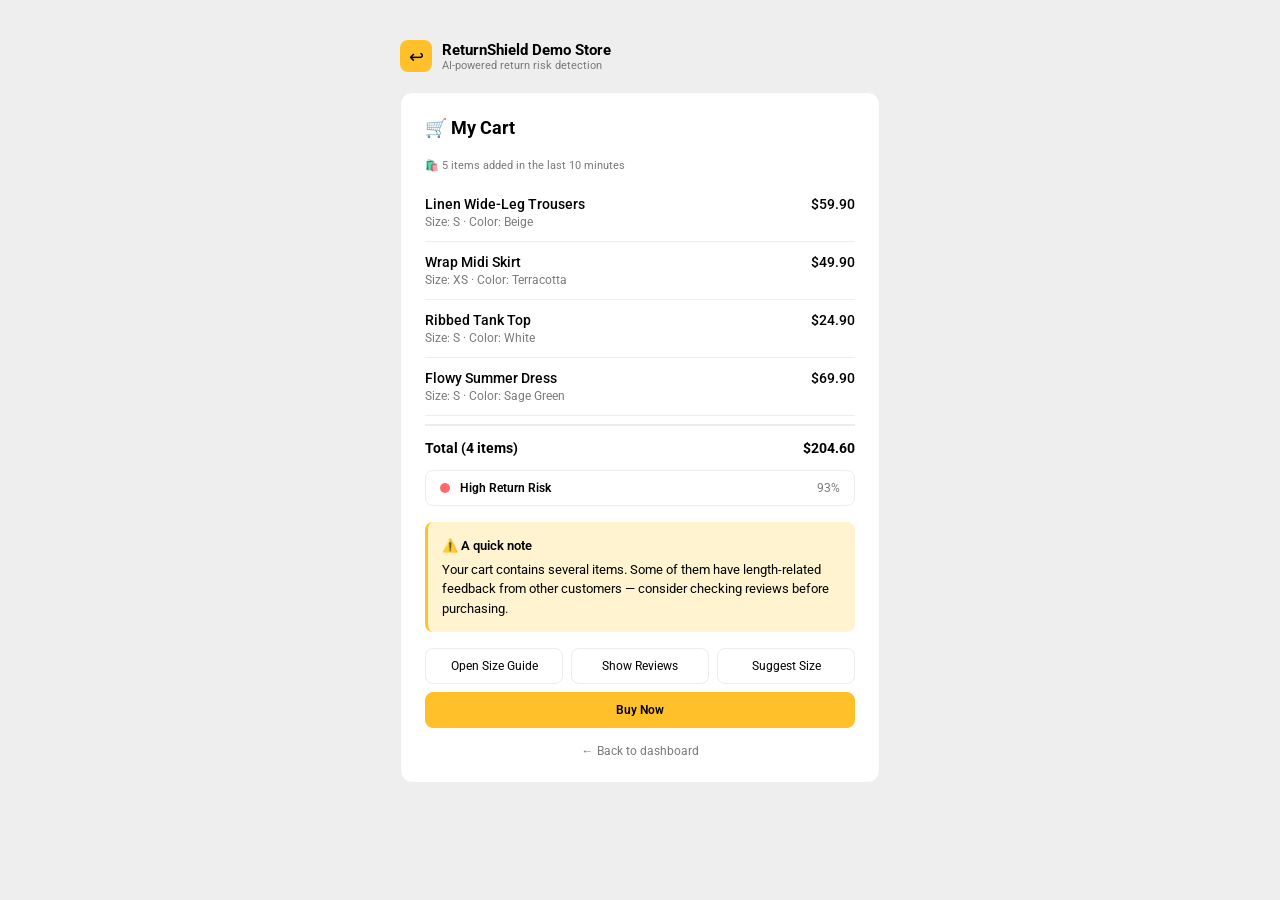
<file: cart.html>
<!DOCTYPE html>
<html lang="en">
<head>
  <meta charset="UTF-8">
  <meta name="viewport" content="width=device-width, initial-scale=1.0">
  <title>My Cart — ReturnShield Demo</title>
  <link rel="stylesheet" href="css/theme.css">
  <style>
    @import url('https://fonts.googleapis.com/css2?family=Roboto:wght@400;500;700&display=swap');
    * { box-sizing: border-box; margin: 0; padding: 0; }
    body { font-family: var(--font, 'Roboto', sans-serif); background: var(--bg-page); padding: 40px 16px; min-height: 100vh; }
    .store-header { max-width: 480px; margin: 0 auto 20px; display: flex; align-items: center; gap: 10px; }
    .store-logo { width: 32px; height: 32px; background: var(--primary); border-radius: 8px; display: flex; align-items: center; justify-content: center; font-size: 18px; }
    .store-name { font-size: 15px; font-weight: 700; color: var(--text); }
    .store-sub { font-size: 11px; color: var(--text-muted); }
    .cart-container { max-width: 480px; margin: 0 auto; background: var(--bg-card); border-radius: 12px; border: 1px solid var(--border); padding: 24px; }
    .cart-title { font-size: 18px; font-weight: 700; margin-bottom: 16px; }
    .cart-item { display: flex; justify-content: space-between; align-items: flex-start; padding: 12px 0; border-bottom: 1px solid var(--border); }
    .cart-item:last-of-type { border-bottom: none; }
    .cart-item-info { display: flex; flex-direction: column; gap: 3px; }
    .cart-item-name { font-size: 14px; font-weight: 500; color: var(--text); }
    .cart-item-meta { font-size: 12px; color: var(--text-muted); }
    .cart-item-price { font-size: 14px; font-weight: 500; color: var(--text); }
    .cart-total { display: flex; justify-content: space-between; padding: 14px 0 0; font-size: 14px; font-weight: 700; border-top: 2px solid var(--border); margin-top: 8px; }
    .cart-warning { margin-top: 16px; padding: 14px; background: var(--primary-light); border-left: 3px solid var(--primary); border-radius: 8px; font-size: 13px; display: none; line-height: 1.5; }
    .cart-warning.show { display: block; }
    .cart-warning-title { font-weight: 600; margin-bottom: 4px; font-size: 13px; }
    #review-summary-box { background: var(--accent-light); border-left-color: var(--accent); margin-top: 10px; }
    #alt-size-box { background: var(--success-light); border-left-color: var(--success); margin-top: 10px; }
    .risk-indicator { display: none; margin-top: 14px; padding: 10px 14px; border-radius: 8px; border: 1px solid var(--border); font-size: 12px; align-items: center; gap: 10px; }
    .risk-indicator.show { display: flex; }
    .risk-dot { width: 10px; height: 10px; border-radius: 50%; flex-shrink: 0; }
    .risk-dot.high { background: var(--danger); }
    .risk-dot.medium { background: var(--primary); }
    .risk-dot.low { background: var(--success); }
    .risk-label { font-weight: 600; }
    .risk-score-num { color: var(--text-muted); margin-left: auto; }
    .cart-actions { margin-top: 16px; display: flex; gap: 8px; flex-wrap: wrap; }
    .cart-btn { flex: 1; min-width: 120px; padding: 10px; border-radius: 8px; border: 1px solid var(--border); background: var(--bg-card); font-size: 12px; cursor: pointer; font-family: var(--font, 'Roboto', sans-serif); transition: background 0.15s; color: var(--text); }
    .cart-btn:hover { background: var(--bg-page); }
    .cart-btn.primary { background: var(--primary); border-color: var(--primary); font-weight: 600; color: #000; }
    .back-link { display: block; text-align: center; margin-top: 16px; font-size: 12px; color: var(--text-muted); text-decoration: none; }
    .back-link:hover { color: var(--text); }
    .impulse-badge { display: inline-flex; align-items: center; gap: 4px; font-size: 11px; color: var(--text-muted); margin-bottom: 12px; }
  </style>
</head>
<body>
  <div class="store-header">
    <div class="store-logo">↩</div>
    <div>
      <div class="store-name">ReturnShield Demo Store</div>
      <div class="store-sub">AI-powered return risk detection</div>
    </div>
  </div>

  <div class="cart-container">
    <div class="cart-title">🛒 My Cart</div>
    <div class="impulse-badge">🛍️ 5 items added in the last 10 minutes</div>

    <div class="cart-item">
      <div class="cart-item-info">
        <div class="cart-item-name">Linen Wide-Leg Trousers</div>
        <div class="cart-item-meta">Size: S · Color: Beige</div>
      </div>
      <div class="cart-item-price">$59.90</div>
    </div>
    <div class="cart-item">
      <div class="cart-item-info">
        <div class="cart-item-name">Wrap Midi Skirt</div>
        <div class="cart-item-meta">Size: XS · Color: Terracotta</div>
      </div>
      <div class="cart-item-price">$49.90</div>
    </div>
    <div class="cart-item">
      <div class="cart-item-info">
        <div class="cart-item-name">Ribbed Tank Top</div>
        <div class="cart-item-meta">Size: S · Color: White</div>
      </div>
      <div class="cart-item-price">$24.90</div>
    </div>
    <div class="cart-item">
      <div class="cart-item-info">
        <div class="cart-item-name">Flowy Summer Dress</div>
        <div class="cart-item-meta">Size: S · Color: Sage Green</div>
      </div>
      <div class="cart-item-price">$69.90</div>
    </div>

    <div class="cart-total">
      <span>Total (4 items)</span>
      <span>$204.60</span>
    </div>

    <div class="risk-indicator" id="risk-indicator">
      <div class="risk-dot" id="risk-dot"></div>
      <span class="risk-label" id="risk-label-text"></span>
      <span class="risk-score-num" id="risk-score-num"></span>
    </div>

    <div class="cart-warning" id="cart-warning">
      <div class="cart-warning-title">⚠️ A quick note</div>
      <div id="cart-warning-text">Loading...</div>
    </div>

    <div class="cart-warning" id="review-summary-box">
      <div class="cart-warning-title">💬 What other customers said</div>
      <div>Some customers noted the Flowy Summer Dress runs shorter than shown. The Linen Trousers are true to size but may feel long for petite frames.</div>
    </div>

    <div class="cart-warning" id="alt-size-box">
      <div class="cart-warning-title">📐 Our suggestion</div>
      <div>You might want to review each item's size guide before completing your order — especially for the dress and trousers.</div>
    </div>

    <div class="cart-actions">
      <button class="cart-btn" onclick="toggleSizeGuide()">Open Size Guide</button>
      <button class="cart-btn" onclick="toggleReviewSummary()">Show Reviews</button>
      <button class="cart-btn" onclick="suggestAlternativeSize()">Suggest Size</button>
      <button class="cart-btn primary">Buy Now</button>
    </div>

    <a href="index.html" class="back-link">← Back to dashboard</a>
  </div>

  <script>
    const BASE_URL = 'http://localhost:8000';

    async function loadCartWarning() {
      try {
        const res = await fetch(`${BASE_URL}/api/agent/analyze-cart`, {
          method: 'POST',
          headers: { 'Content-Type': 'application/json' },
          body: JSON.stringify({
            user_id: 3,
            cart_id: "CART_0007",
            cart_items: []
          })
        });
        if (!res.ok) throw new Error('API not ready');
        return await res.json();
      } catch {
        return {
          risk_score: 0.93,
          risk_level: 'high',
          customer_message: 'Your cart contains several items. Some of them have length-related feedback from other customers — consider checking reviews before purchasing.'
        };
      }
    }

    function toggleSizeGuide() { document.getElementById('cart-warning').classList.toggle('show'); }
    function toggleReviewSummary() { document.getElementById('review-summary-box').classList.toggle('show'); }
    function suggestAlternativeSize() { document.getElementById('alt-size-box').classList.toggle('show'); }

    window.addEventListener('DOMContentLoaded', async () => {
      const result = await loadCartWarning();
      const level = result.risk_level || 'low';
      const dotClass = level === 'high' ? 'high' : level === 'medium' || level === 'mid' ? 'medium' : 'low';
      const labelStr = level === 'high' ? 'High Return Risk' : level === 'medium' || level === 'mid' ? 'Medium Return Risk' : 'Low Return Risk';

      document.getElementById('risk-dot').className = `risk-dot ${dotClass}`;
      document.getElementById('risk-label-text').textContent = labelStr;
      document.getElementById('risk-score-num').textContent = `${Math.round((result.risk_score || 0) * 100)}%`;
      document.getElementById('risk-indicator').classList.add('show');

      if (result.customer_message) {
        document.getElementById('cart-warning-text').textContent = result.customer_message;
        setTimeout(() => { document.getElementById('cart-warning').classList.add('show'); }, 700);
      }
    });
  </script>
</body>
</html>
</file>
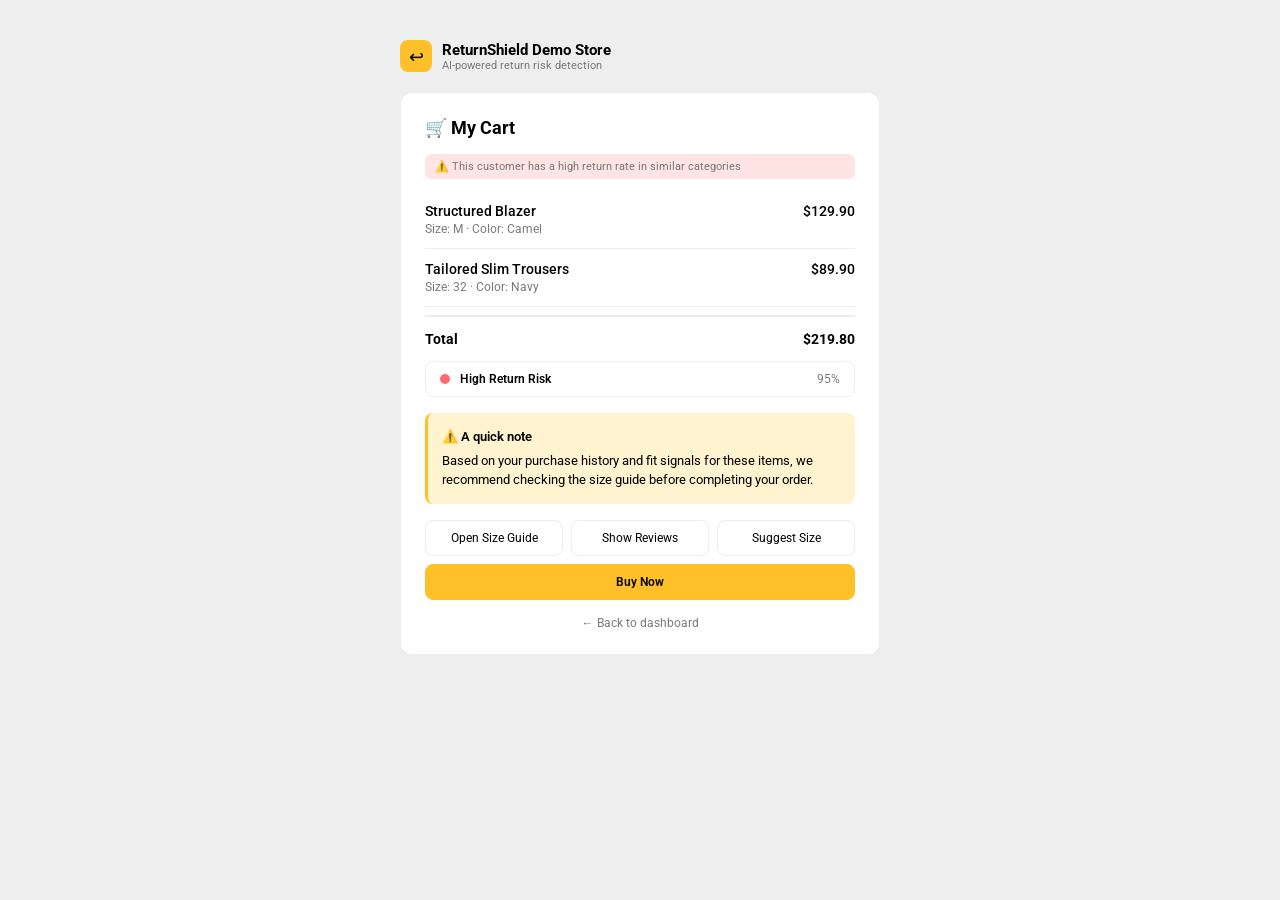
<file: cart2.html>
<!DOCTYPE html>
<html lang="en">
<head>
  <meta charset="UTF-8">
  <meta name="viewport" content="width=device-width, initial-scale=1.0">
  <title>My Cart — ReturnShield Demo</title>
  <link rel="stylesheet" href="css/theme.css">
  <style>
    @import url('https://fonts.googleapis.com/css2?family=Roboto:wght@400;500;700&display=swap');
    * { box-sizing: border-box; margin: 0; padding: 0; }
    body { font-family: var(--font, 'Roboto', sans-serif); background: var(--bg-page); padding: 40px 16px; min-height: 100vh; }
    .store-header { max-width: 480px; margin: 0 auto 20px; display: flex; align-items: center; gap: 10px; }
    .store-logo { width: 32px; height: 32px; background: var(--primary); border-radius: 8px; display: flex; align-items: center; justify-content: center; font-size: 18px; }
    .store-name { font-size: 15px; font-weight: 700; color: var(--text); }
    .store-sub { font-size: 11px; color: var(--text-muted); }
    .cart-container { max-width: 480px; margin: 0 auto; background: var(--bg-card); border-radius: 12px; border: 1px solid var(--border); padding: 24px; }
    .cart-title { font-size: 18px; font-weight: 700; margin-bottom: 16px; }
    .cart-item { display: flex; justify-content: space-between; align-items: flex-start; padding: 12px 0; border-bottom: 1px solid var(--border); }
    .cart-item:last-of-type { border-bottom: none; }
    .cart-item-info { display: flex; flex-direction: column; gap: 3px; }
    .cart-item-name { font-size: 14px; font-weight: 500; color: var(--text); }
    .cart-item-meta { font-size: 12px; color: var(--text-muted); }
    .cart-item-price { font-size: 14px; font-weight: 500; color: var(--text); }
    .cart-total { display: flex; justify-content: space-between; padding: 14px 0 0; font-size: 14px; font-weight: 700; border-top: 2px solid var(--border); margin-top: 8px; }
    .cart-warning { margin-top: 16px; padding: 14px; background: var(--primary-light); border-left: 3px solid var(--primary); border-radius: 8px; font-size: 13px; display: none; line-height: 1.5; }
    .cart-warning.show { display: block; }
    .cart-warning-title { font-weight: 600; margin-bottom: 4px; font-size: 13px; }
    #review-summary-box { background: var(--accent-light); border-left-color: var(--accent); margin-top: 10px; }
    #alt-size-box { background: var(--success-light); border-left-color: var(--success); margin-top: 10px; }
    .risk-indicator { display: none; margin-top: 14px; padding: 10px 14px; border-radius: 8px; border: 1px solid var(--border); font-size: 12px; align-items: center; gap: 10px; }
    .risk-indicator.show { display: flex; }
    .risk-dot { width: 10px; height: 10px; border-radius: 50%; flex-shrink: 0; }
    .risk-dot.high { background: var(--danger); }
    .risk-dot.medium { background: var(--primary); }
    .risk-dot.low { background: var(--success); }
    .risk-label { font-weight: 600; }
    .risk-score-num { color: var(--text-muted); margin-left: auto; }
    .return-history { display: flex; align-items: center; gap: 6px; font-size: 11px; color: var(--text-muted); margin-bottom: 12px; padding: 6px 10px; background: var(--danger-light); border-radius: 6px; }
    .cart-actions { margin-top: 16px; display: flex; gap: 8px; flex-wrap: wrap; }
    .cart-btn { flex: 1; min-width: 120px; padding: 10px; border-radius: 8px; border: 1px solid var(--border); background: var(--bg-card); font-size: 12px; cursor: pointer; font-family: var(--font, 'Roboto', sans-serif); transition: background 0.15s; color: var(--text); }
    .cart-btn:hover { background: var(--bg-page); }
    .cart-btn.primary { background: var(--primary); border-color: var(--primary); font-weight: 600; color: #000; }
    .back-link { display: block; text-align: center; margin-top: 16px; font-size: 12px; color: var(--text-muted); text-decoration: none; }
    .back-link:hover { color: var(--text); }
  </style>
</head>
<body>
  <div class="store-header">
    <div class="store-logo">↩</div>
    <div>
      <div class="store-name">ReturnShield Demo Store</div>
      <div class="store-sub">AI-powered return risk detection</div>
    </div>
  </div>

  <div class="cart-container">
    <div class="cart-title">🛒 My Cart</div>
    <div class="return-history">⚠️ This customer has a high return rate in similar categories</div>

    <div class="cart-item">
      <div class="cart-item-info">
        <div class="cart-item-name">Structured Blazer</div>
        <div class="cart-item-meta">Size: M · Color: Camel</div>
      </div>
      <div class="cart-item-price">$129.90</div>
    </div>
    <div class="cart-item">
      <div class="cart-item-info">
        <div class="cart-item-name">Tailored Slim Trousers</div>
        <div class="cart-item-meta">Size: 32 · Color: Navy</div>
      </div>
      <div class="cart-item-price">$89.90</div>
    </div>

    <div class="cart-total">
      <span>Total</span>
      <span>$219.80</span>
    </div>

    <div class="risk-indicator" id="risk-indicator">
      <div class="risk-dot" id="risk-dot"></div>
      <span class="risk-label" id="risk-label-text"></span>
      <span class="risk-score-num" id="risk-score-num"></span>
    </div>

    <div class="cart-warning" id="cart-warning">
      <div class="cart-warning-title">⚠️ A quick note</div>
      <div id="cart-warning-text">Loading...</div>
    </div>

    <div class="cart-warning" id="review-summary-box">
      <div class="cart-warning-title">💬 What other customers said</div>
      <div>The Structured Blazer fits true to size but customers with broader shoulders recommend going one size up. The Tailored Trousers have a slim cut — reviewers suggest checking the inseam measurement.</div>
    </div>

    <div class="cart-warning" id="alt-size-box">
      <div class="cart-warning-title">📐 Our suggestion</div>
      <div>Based on your measurements and previous orders, size <b>L</b> may fit better for the blazer. The trousers appear to be your usual size.</div>
    </div>

    <div class="cart-actions">
      <button class="cart-btn" onclick="toggleSizeGuide()">Open Size Guide</button>
      <button class="cart-btn" onclick="toggleReviewSummary()">Show Reviews</button>
      <button class="cart-btn" onclick="suggestAlternativeSize()">Suggest Size</button>
      <button class="cart-btn primary">Buy Now</button>
    </div>

    <a href="index.html" class="back-link">← Back to dashboard</a>
  </div>

  <script>
    const BASE_URL = 'http://localhost:8000';

    async function loadCartWarning() {
      try {
        const res = await fetch(`${BASE_URL}/api/agent/analyze-cart`, {
          method: 'POST',
          headers: { 'Content-Type': 'application/json' },
          body: JSON.stringify({
            user_id: 4,
            cart_id: "CART_0036",
            cart_items: []
          })
        });
        if (!res.ok) throw new Error('API not ready');
        return await res.json();
      } catch {
        return {
          risk_score: 0.95,
          risk_level: 'high',
          customer_message: 'Based on your purchase history and fit signals for these items, we recommend checking the size guide before completing your order.'
        };
      }
    }

    function toggleSizeGuide() { document.getElementById('cart-warning').classList.toggle('show'); }
    function toggleReviewSummary() { document.getElementById('review-summary-box').classList.toggle('show'); }
    function suggestAlternativeSize() { document.getElementById('alt-size-box').classList.toggle('show'); }

    window.addEventListener('DOMContentLoaded', async () => {
      const result = await loadCartWarning();
      const level = result.risk_level || 'low';
      const dotClass = level === 'high' ? 'high' : level === 'medium' || level === 'mid' ? 'medium' : 'low';
      const labelStr = level === 'high' ? 'High Return Risk' : level === 'medium' || level === 'mid' ? 'Medium Return Risk' : 'Low Return Risk';

      document.getElementById('risk-dot').className = `risk-dot ${dotClass}`;
      document.getElementById('risk-label-text').textContent = labelStr;
      document.getElementById('risk-score-num').textContent = `${Math.round((result.risk_score || 0) * 100)}%`;
      document.getElementById('risk-indicator').classList.add('show');

      if (result.customer_message) {
        document.getElementById('cart-warning-text').textContent = result.customer_message;
        setTimeout(() => { document.getElementById('cart-warning').classList.add('show'); }, 700);
      }
    });
  </script>
</body>
</html>
</file>
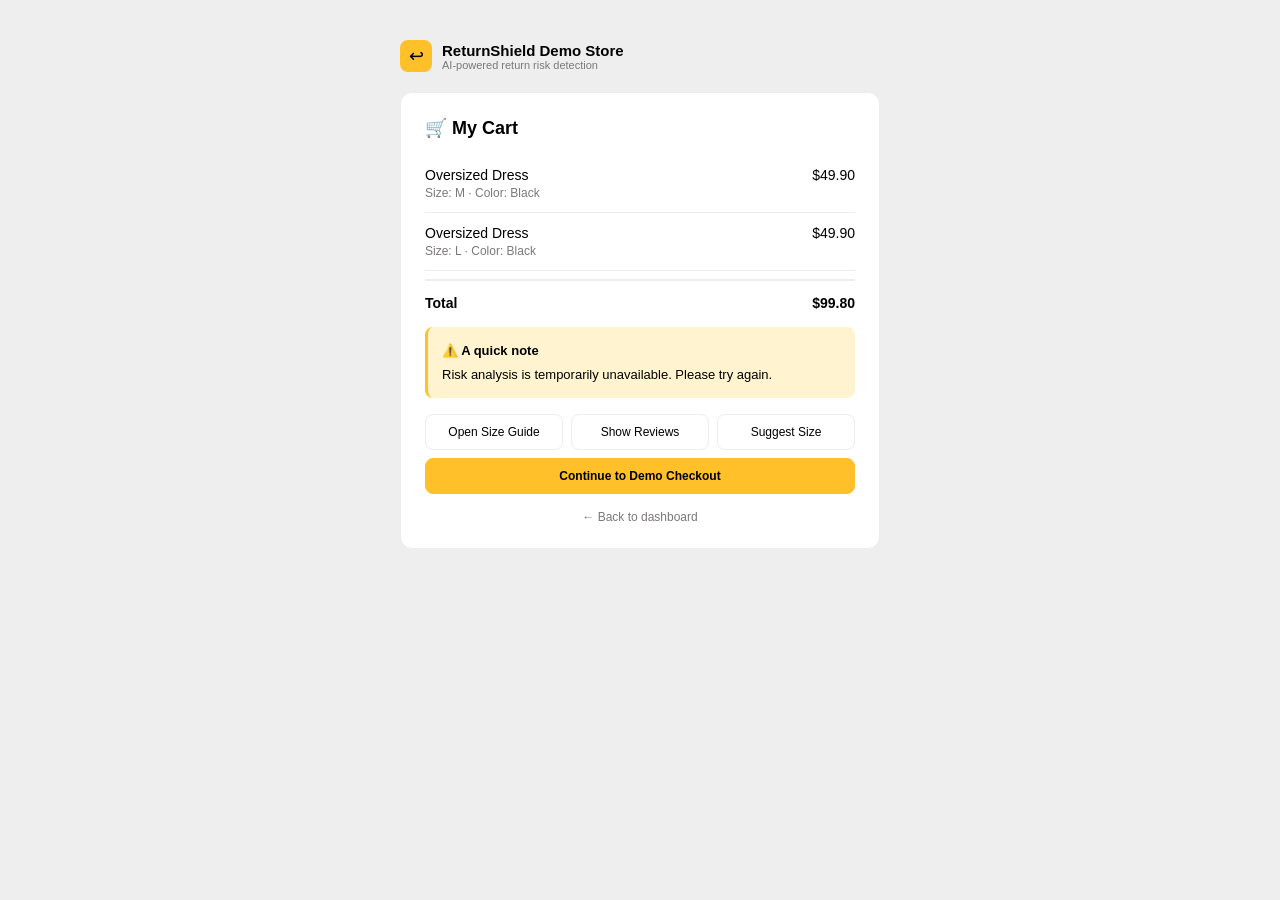
<file: frontend/cart.html>
<!DOCTYPE html>
<html lang="en">
<head>
  <meta charset="UTF-8">
  <meta name="viewport" content="width=device-width, initial-scale=1.0">
  <title>My Cart — ReturnShield Demo</title>
  <link rel="stylesheet" href="css/theme.css">
  <link rel="stylesheet" href="css/cart-demo.css">
</head>
<body data-cart-id="CART_0001">

  <div class="store-header">
    <div class="store-logo">↩</div>
    <div>
      <div class="store-name">ReturnShield Demo Store</div>
      <div class="store-sub">AI-powered return risk detection</div>
    </div>
  </div>

  <div class="cart-container">
    <div class="cart-title">🛒 My Cart</div>

    <div class="cart-item">
      <div class="cart-item-info">
        <div class="cart-item-name">Oversized Dress</div>
        <div class="cart-item-meta">Size: M · Color: Black</div>
      </div>
      <div class="cart-item-price">$49.90</div>
    </div>

    <div class="cart-item">
      <div class="cart-item-info">
        <div class="cart-item-name">Oversized Dress</div>
        <div class="cart-item-meta">Size: L · Color: Black</div>
      </div>
      <div class="cart-item-price">$49.90</div>
    </div>

    <div class="cart-total">
      <span>Total</span>
      <span>$99.80</span>
    </div>

    <!-- Risk indicator (filled by JS) -->
    <div class="risk-indicator" id="risk-indicator">
      <div class="risk-dot" id="risk-dot"></div>
      <span class="risk-label" id="risk-label-text"></span>
      <span class="risk-score-num" id="risk-score-num"></span>
    </div>

    <!-- AI warning (filled by JS) -->
    <div class="cart-warning" id="cart-warning">
      <div class="cart-warning-title">⚠️ A quick note</div>
      <div id="cart-warning-text">Loading...</div>
    </div>

    <!-- Review summary box -->
    <div class="cart-warning" id="review-summary-box">
      <div class="cart-warning-title">💬 What other customers said</div>
      <div>Several reviews mention this item runs small. A few customers also noted the fabric is thinner than expected.</div>
    </div>

    <!-- Alternative size suggestion -->
    <div class="cart-warning" id="alt-size-box">
      <div class="cart-warning-title">📐 Suggested size</div>
      <div>Based on similar customers, size <b>L</b> may fit better than M for this item.</div>
    </div>

    <!-- Action buttons -->
    <div class="cart-actions">
      <button class="cart-btn" onclick="toggleSizeGuide()">Open Size Guide</button>
      <button class="cart-btn" onclick="toggleReviewSummary()">Show Reviews</button>
      <button class="cart-btn" onclick="suggestAlternativeSize()">Suggest Size</button>
      <button class="cart-btn primary" data-demo-checkout>Continue to Demo Checkout</button>
    </div>
    <div class="demo-checkout-status" id="checkout-status" role="status" hidden></div>

    <a href="index.html" class="back-link">← Back to dashboard</a>
  </div>

  <script src="js/config.js"></script>
  <script src="js/cart-demo.js"></script>
</body>
</html>
</file>
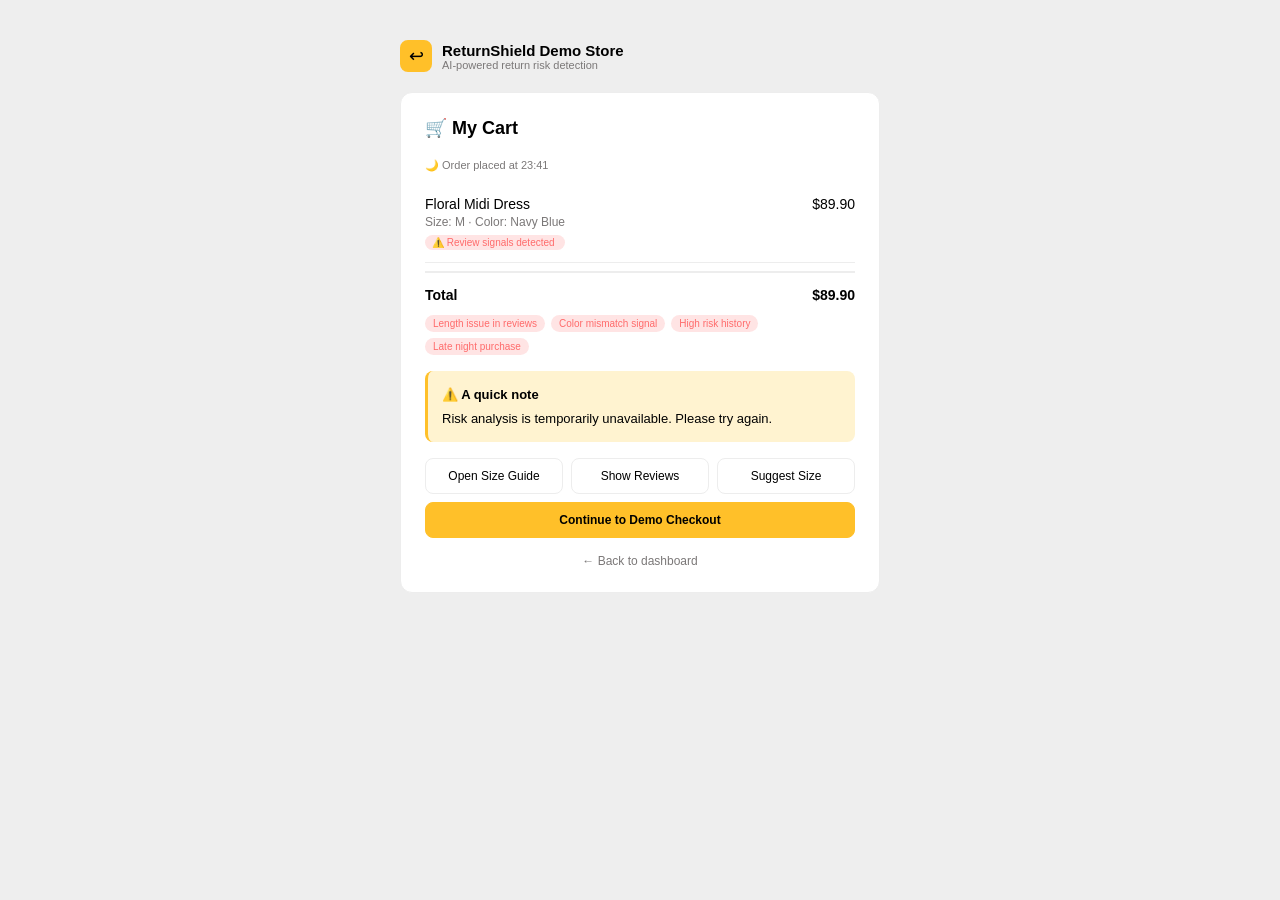
<file: frontend/cart2.html>
<!DOCTYPE html>
<html lang="en">
<head>
  <meta charset="UTF-8">
  <meta name="viewport" content="width=device-width, initial-scale=1.0">
  <title>My Cart — ReturnShield Demo</title>
  <link rel="stylesheet" href="css/theme.css">
  <link rel="stylesheet" href="css/cart-demo.css">
</head>
<body data-cart-id="CART_0022">

  <div class="store-header">
    <div class="store-logo">↩</div>
    <div>
      <div class="store-name">ReturnShield Demo Store</div>
      <div class="store-sub">AI-powered return risk detection</div>
    </div>
  </div>

  <div class="cart-container">
    <div class="cart-title">🛒 My Cart</div>

    <!-- Gece saati göstergesi -->
    <div class="night-badge">🌙 Order placed at 23:41</div>

    <div class="cart-item">
      <div class="cart-item-info">
        <div class="cart-item-name">Floral Midi Dress</div>
        <div class="cart-item-meta">Size: M · Color: Navy Blue</div>
        <span class="cart-item-badge">⚠️ Review signals detected</span>
      </div>
      <div class="cart-item-price">$89.90</div>
    </div>

    <div class="cart-total">
      <span>Total</span>
      <span>$89.90</span>
    </div>

    <!-- Risk sinyalleri -->
    <div class="signal-tags" id="signal-tags" style="display:none">
      <span class="signal-tag">Length issue in reviews</span>
      <span class="signal-tag">Color mismatch signal</span>
      <span class="signal-tag">High risk history</span>
      <span class="signal-tag">Late night purchase</span>
    </div>

    <!-- Risk indicator -->
    <div class="risk-indicator" id="risk-indicator">
      <div class="risk-dot" id="risk-dot"></div>
      <span class="risk-label" id="risk-label-text"></span>
      <span class="risk-score-num" id="risk-score-num"></span>
    </div>

    <!-- AI uyarı kartı -->
    <div class="cart-warning" id="cart-warning">
      <div class="cart-warning-title">⚠️ A quick note</div>
      <div id="cart-warning-text">Loading...</div>
    </div>

    <!-- Yorum özeti -->
    <div class="cart-warning" id="review-summary-box">
      <div class="cart-warning-title">💬 What other customers said</div>
      <div>Several customers noted the dress runs shorter than expected. A few also mentioned the color appears different from the product photos under indoor lighting.</div>
    </div>

    <!-- Alternatif öneri -->
    <div class="cart-warning" id="alt-size-box">
      <div class="cart-warning-title">📐 Our suggestion</div>
      <div>Consider ordering size <b>L</b> if you prefer a longer fit. Check the size guide for exact measurements.</div>
    </div>

    <!-- Butonlar -->
    <div class="cart-actions">
      <button class="cart-btn" onclick="toggleSizeGuide()">Open Size Guide</button>
      <button class="cart-btn" onclick="toggleReviewSummary()">Show Reviews</button>
      <button class="cart-btn" onclick="suggestAlternativeSize()">Suggest Size</button>
      <button class="cart-btn primary" data-demo-checkout>Continue to Demo Checkout</button>
    </div>
    <div class="demo-checkout-status" id="checkout-status" role="status" hidden></div>

    <a href="index.html" class="back-link">← Back to dashboard</a>
  </div>

  <script src="js/config.js"></script>
  <script src="js/cart-demo.js"></script>
</body>
</html>
</file>
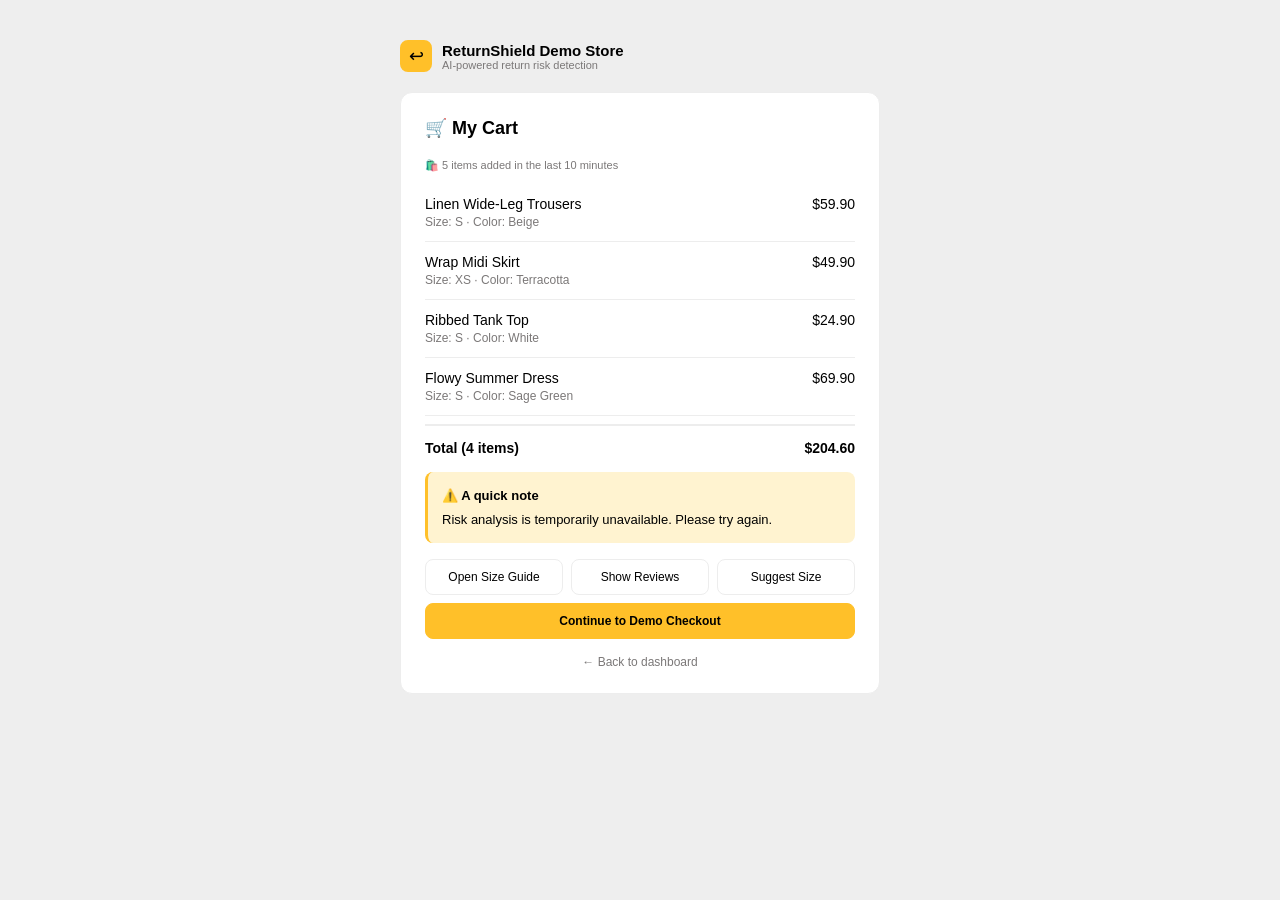
<file: frontend/cart3.html>
<!DOCTYPE html>
<html lang="en">
<head>
  <meta charset="UTF-8">
  <meta name="viewport" content="width=device-width, initial-scale=1.0">
  <title>My Cart — ReturnShield Demo</title>
  <link rel="stylesheet" href="css/theme.css">
  <link rel="stylesheet" href="css/cart-demo.css">
</head>
<body data-cart-id="CART_0007">
  <div class="store-header">
    <div class="store-logo">↩</div>
    <div>
      <div class="store-name">ReturnShield Demo Store</div>
      <div class="store-sub">AI-powered return risk detection</div>
    </div>
  </div>

  <div class="cart-container">
    <div class="cart-title">🛒 My Cart</div>
    <div class="impulse-badge">🛍️ 5 items added in the last 10 minutes</div>

    <div class="cart-item">
      <div class="cart-item-info">
        <div class="cart-item-name">Linen Wide-Leg Trousers</div>
        <div class="cart-item-meta">Size: S · Color: Beige</div>
      </div>
      <div class="cart-item-price">$59.90</div>
    </div>
    <div class="cart-item">
      <div class="cart-item-info">
        <div class="cart-item-name">Wrap Midi Skirt</div>
        <div class="cart-item-meta">Size: XS · Color: Terracotta</div>
      </div>
      <div class="cart-item-price">$49.90</div>
    </div>
    <div class="cart-item">
      <div class="cart-item-info">
        <div class="cart-item-name">Ribbed Tank Top</div>
        <div class="cart-item-meta">Size: S · Color: White</div>
      </div>
      <div class="cart-item-price">$24.90</div>
    </div>
    <div class="cart-item">
      <div class="cart-item-info">
        <div class="cart-item-name">Flowy Summer Dress</div>
        <div class="cart-item-meta">Size: S · Color: Sage Green</div>
      </div>
      <div class="cart-item-price">$69.90</div>
    </div>

    <div class="cart-total">
      <span>Total (4 items)</span>
      <span>$204.60</span>
    </div>

    <div class="risk-indicator" id="risk-indicator">
      <div class="risk-dot" id="risk-dot"></div>
      <span class="risk-label" id="risk-label-text"></span>
      <span class="risk-score-num" id="risk-score-num"></span>
    </div>

    <div class="cart-warning" id="cart-warning">
      <div class="cart-warning-title">⚠️ A quick note</div>
      <div id="cart-warning-text">Loading...</div>
    </div>

    <div class="cart-warning" id="review-summary-box">
      <div class="cart-warning-title">💬 What other customers said</div>
      <div>Some customers noted the Flowy Summer Dress runs shorter than shown. The Linen Trousers are true to size but may feel long for petite frames.</div>
    </div>

    <div class="cart-warning" id="alt-size-box">
      <div class="cart-warning-title">📐 Our suggestion</div>
      <div>You might want to review each item's size guide before completing your order — especially for the dress and trousers.</div>
    </div>

    <div class="cart-actions">
      <button class="cart-btn" onclick="toggleSizeGuide()">Open Size Guide</button>
      <button class="cart-btn" onclick="toggleReviewSummary()">Show Reviews</button>
      <button class="cart-btn" onclick="suggestAlternativeSize()">Suggest Size</button>
      <button class="cart-btn primary" data-demo-checkout>Continue to Demo Checkout</button>
    </div>
    <div class="demo-checkout-status" id="checkout-status" role="status" hidden></div>

    <a href="index.html" class="back-link">← Back to dashboard</a>
  </div>

  <script src="js/config.js"></script>
  <script src="js/cart-demo.js"></script>
</body>
</html>
</file>
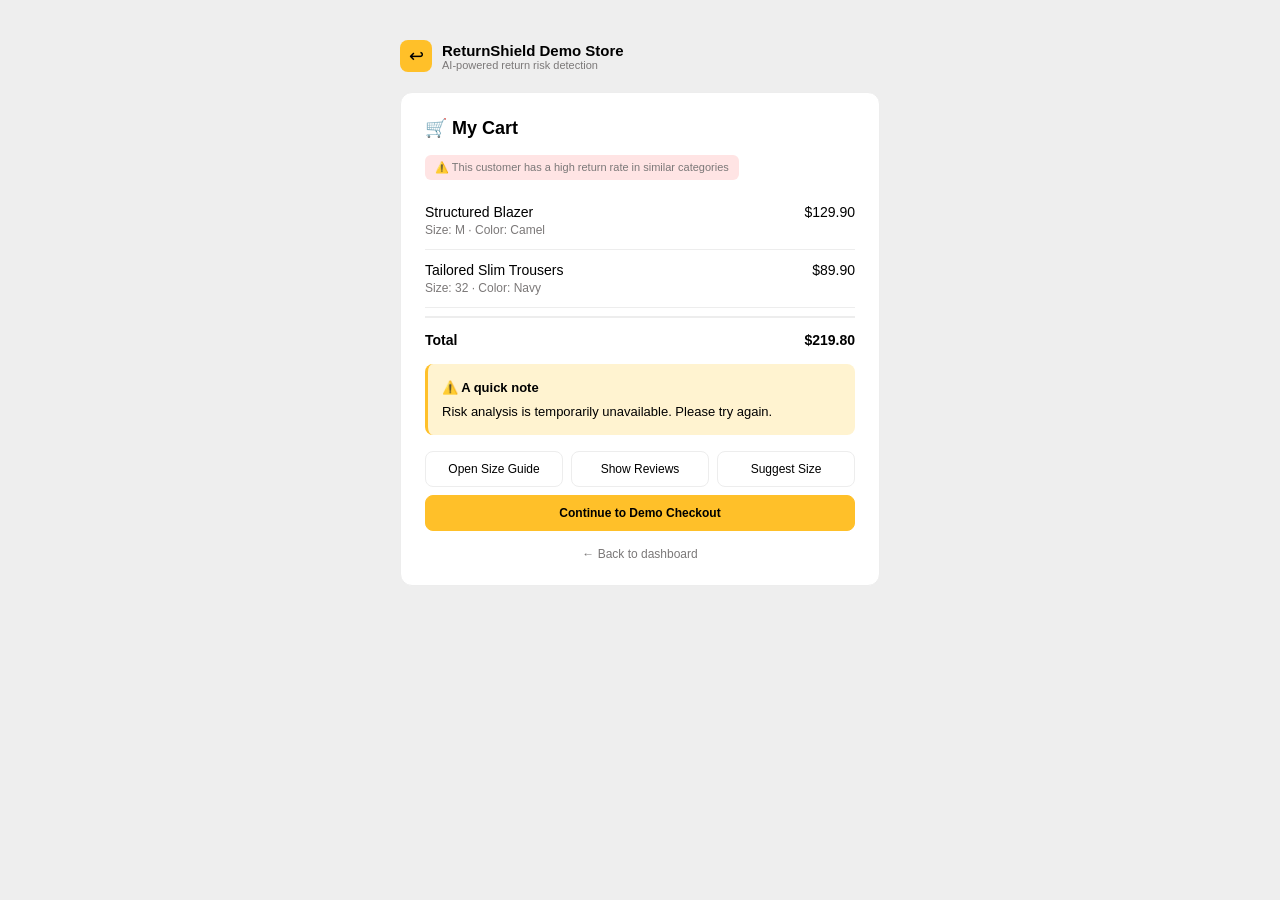
<file: frontend/cart4.html>
<!DOCTYPE html>
<html lang="en">
<head>
  <meta charset="UTF-8">
  <meta name="viewport" content="width=device-width, initial-scale=1.0">
  <title>My Cart — ReturnShield Demo</title>
  <link rel="stylesheet" href="css/theme.css">
  <link rel="stylesheet" href="css/cart-demo.css">
</head>
<body data-cart-id="CART_0036">
  <div class="store-header">
    <div class="store-logo">↩</div>
    <div>
      <div class="store-name">ReturnShield Demo Store</div>
      <div class="store-sub">AI-powered return risk detection</div>
    </div>
  </div>

  <div class="cart-container">
    <div class="cart-title">🛒 My Cart</div>
    <div class="return-history">⚠️ This customer has a high return rate in similar categories</div>

    <div class="cart-item">
      <div class="cart-item-info">
        <div class="cart-item-name">Structured Blazer</div>
        <div class="cart-item-meta">Size: M · Color: Camel</div>
      </div>
      <div class="cart-item-price">$129.90</div>
    </div>
    <div class="cart-item">
      <div class="cart-item-info">
        <div class="cart-item-name">Tailored Slim Trousers</div>
        <div class="cart-item-meta">Size: 32 · Color: Navy</div>
      </div>
      <div class="cart-item-price">$89.90</div>
    </div>

    <div class="cart-total">
      <span>Total</span>
      <span>$219.80</span>
    </div>

    <div class="risk-indicator" id="risk-indicator">
      <div class="risk-dot" id="risk-dot"></div>
      <span class="risk-label" id="risk-label-text"></span>
      <span class="risk-score-num" id="risk-score-num"></span>
    </div>

    <div class="cart-warning" id="cart-warning">
      <div class="cart-warning-title">⚠️ A quick note</div>
      <div id="cart-warning-text">Loading...</div>
    </div>

    <div class="cart-warning" id="review-summary-box">
      <div class="cart-warning-title">💬 What other customers said</div>
      <div>The Structured Blazer fits true to size but customers with broader shoulders recommend going one size up. The Tailored Trousers have a slim cut — reviewers suggest checking the inseam measurement.</div>
    </div>

    <div class="cart-warning" id="alt-size-box">
      <div class="cart-warning-title">📐 Our suggestion</div>
      <div>Based on your measurements and previous orders, size <b>L</b> may fit better for the blazer. The trousers appear to be your usual size.</div>
    </div>

    <div class="cart-actions">
      <button class="cart-btn" onclick="toggleSizeGuide()">Open Size Guide</button>
      <button class="cart-btn" onclick="toggleReviewSummary()">Show Reviews</button>
      <button class="cart-btn" onclick="suggestAlternativeSize()">Suggest Size</button>
      <button class="cart-btn primary" data-demo-checkout>Continue to Demo Checkout</button>
    </div>
    <div class="demo-checkout-status" id="checkout-status" role="status" hidden></div>

    <a href="index.html" class="back-link">← Back to dashboard</a>
  </div>

  <script src="js/config.js"></script>
  <script src="js/cart-demo.js"></script>
</body>
</html>
</file>
<file: css/theme.css>
:root {
  --primary: #FFC029;
  --primary-light: #FFF3D0;
  --accent: #5F27CD;
  --accent-light: #EDE9FB;
  --danger: #FF6B6B;
  --danger-light: #FFE4E4;
  --success: #22C55E;
  --success-light: #DCFCE7;
  --risk-high-bg: #FFE4E4;
  --risk-high-text: #C0392B;
  --risk-mid-bg: #FFF3D0;
  --risk-mid-text: #B7860A;
  --risk-low-bg: #EDE9FB;
  --risk-low-text: #5F27CD;
  --text: #000000;
  --text-muted: #7B7878;
  --bg-page: #EEEEEE;
  --bg-card: #FFFFFF;
  --border: #EDEDED;
  --sidebar-width: 200px;
  --radius: 12px;
  --radius-sm: 8px;
  --font: 'Roboto', sans-serif;
}
</file>
<file: frontend/css/theme.css>
:root {
  /* Primary colors */
  --primary: #FFC029;
  --primary-light: #FFF3D0;
  --accent: #5F27CD;
  --accent-light: #EDE9FB;
  --danger: #FF6B6B;
  --danger-light: #FFE4E4;
  --success: #22C55E;
  --success-light: #DCFCE7;

  /* Risk badge colors */
  --risk-high-bg: #FFE4E4;
  --risk-high-text: #C0392B;
  --risk-mid-bg: #FFF3D0;
  --risk-mid-text: #B7860A;
  --risk-low-bg: #EDE9FB;
  --risk-low-text: #5F27CD;

  /* Text */
  --text: #000000;
  --text-muted: #7B7878;

  /* Surfaces */
  --bg-page: #EEEEEE;
  --bg-card: #FFFFFF;
  --border: #EDEDED;

  /* Dimensions */
  --sidebar-width: 200px;
  --radius: 12px;
  --radius-sm: 8px;

  /* Font */
  --font: 'Roboto', sans-serif;
}
</file>
<file: frontend/css/cart-demo.css>
* { box-sizing: border-box; margin: 0; padding: 0; }

body {
  font-family: var(--font, Arial, sans-serif);
  background: var(--bg-page);
  padding: 40px 16px;
  min-height: 100vh;
}

.store-header {
  max-width: 480px;
  margin: 0 auto 20px;
  display: flex;
  align-items: center;
  gap: 10px;
}

.store-logo {
  width: 32px;
  height: 32px;
  background: var(--primary);
  border-radius: 8px;
  display: flex;
  align-items: center;
  justify-content: center;
  font-size: 18px;
}

.store-name { font-size: 15px; font-weight: 700; color: var(--text); }
.store-sub { font-size: 11px; color: var(--text-muted); }

.cart-container {
  max-width: 480px;
  margin: 0 auto;
  background: var(--bg-card);
  border-radius: 12px;
  border: 1px solid var(--border);
  padding: 24px;
}

.cart-title { font-size: 18px; font-weight: 700; margin-bottom: 16px; }

.cart-item {
  display: flex;
  justify-content: space-between;
  align-items: flex-start;
  padding: 12px 0;
  border-bottom: 1px solid var(--border);
}

.cart-item:last-of-type { border-bottom: none; }
.cart-item-info { display: flex; flex-direction: column; gap: 3px; }
.cart-item-name { font-size: 14px; font-weight: 500; color: var(--text); }
.cart-item-meta { font-size: 12px; color: var(--text-muted); }
.cart-item-price { font-size: 14px; font-weight: 500; color: var(--text); }

.cart-item-badge,
.signal-tag {
  display: inline-block;
  font-size: 10px;
  padding: 2px 7px;
  border-radius: 10px;
  background: var(--danger-light);
  color: var(--danger);
  margin-top: 3px;
  font-weight: 500;
}

.cart-total {
  display: flex;
  justify-content: space-between;
  padding: 14px 0 0;
  font-size: 14px;
  font-weight: 700;
  border-top: 2px solid var(--border);
  margin-top: 8px;
}

.cart-warning {
  margin-top: 16px;
  padding: 14px;
  background: var(--primary-light);
  border-left: 3px solid var(--primary);
  border-radius: 8px;
  font-size: 13px;
  display: none;
  line-height: 1.5;
}

.cart-warning.show { display: block; }
.cart-warning-title { font-weight: 600; margin-bottom: 4px; font-size: 13px; }
#review-summary-box { background: var(--accent-light); border-left-color: var(--accent); margin-top: 10px; }
#alt-size-box { background: var(--success-light); border-left-color: var(--success); margin-top: 10px; }

.risk-indicator {
  display: none;
  margin-top: 14px;
  padding: 10px 14px;
  border-radius: 8px;
  border: 1px solid var(--border);
  font-size: 12px;
  align-items: center;
  gap: 10px;
}

.risk-indicator.show { display: flex; }
.risk-dot { width: 10px; height: 10px; border-radius: 50%; flex-shrink: 0; }
.risk-dot.high { background: var(--danger); }
.risk-dot.medium { background: var(--primary); }
.risk-dot.low { background: var(--success); }
.risk-label { font-weight: 600; }
.risk-score-num { color: var(--text-muted); margin-left: auto; }

.signal-tags { display: flex; flex-wrap: wrap; gap: 6px; margin-top: 12px; }
.signal-tag { padding: 3px 8px; margin-top: 0; }
.night-badge,
.impulse-badge,
.return-history {
  display: inline-flex;
  align-items: center;
  gap: 4px;
  font-size: 11px;
  color: var(--text-muted);
  margin-bottom: 12px;
}

.return-history {
  gap: 6px;
  padding: 6px 10px;
  background: var(--danger-light);
  border-radius: 6px;
}

.cart-actions { margin-top: 16px; display: flex; gap: 8px; flex-wrap: wrap; }
.cart-btn {
  flex: 1;
  min-width: 120px;
  padding: 10px;
  border-radius: 8px;
  border: 1px solid var(--border);
  background: var(--bg-card);
  font-size: 12px;
  cursor: pointer;
  font-family: var(--font, Arial, sans-serif);
  transition: background 0.15s;
  color: var(--text);
}

.cart-btn:hover { background: var(--bg-page); }
.cart-btn.primary { background: var(--primary); border-color: var(--primary); font-weight: 600; color: #000; }
.cart-btn.primary:hover { opacity: 0.9; }

.demo-checkout-status {
  margin-top: 10px;
  padding: 10px 12px;
  border-radius: 8px;
  background: var(--success-light);
  border-left: 3px solid var(--success);
  color: var(--text);
  font-size: 12px;
  line-height: 1.4;
}

.back-link {
  display: block;
  text-align: center;
  margin-top: 16px;
  font-size: 12px;
  color: var(--text-muted);
  text-decoration: none;
}

.back-link:hover { color: var(--text); }
</file>
